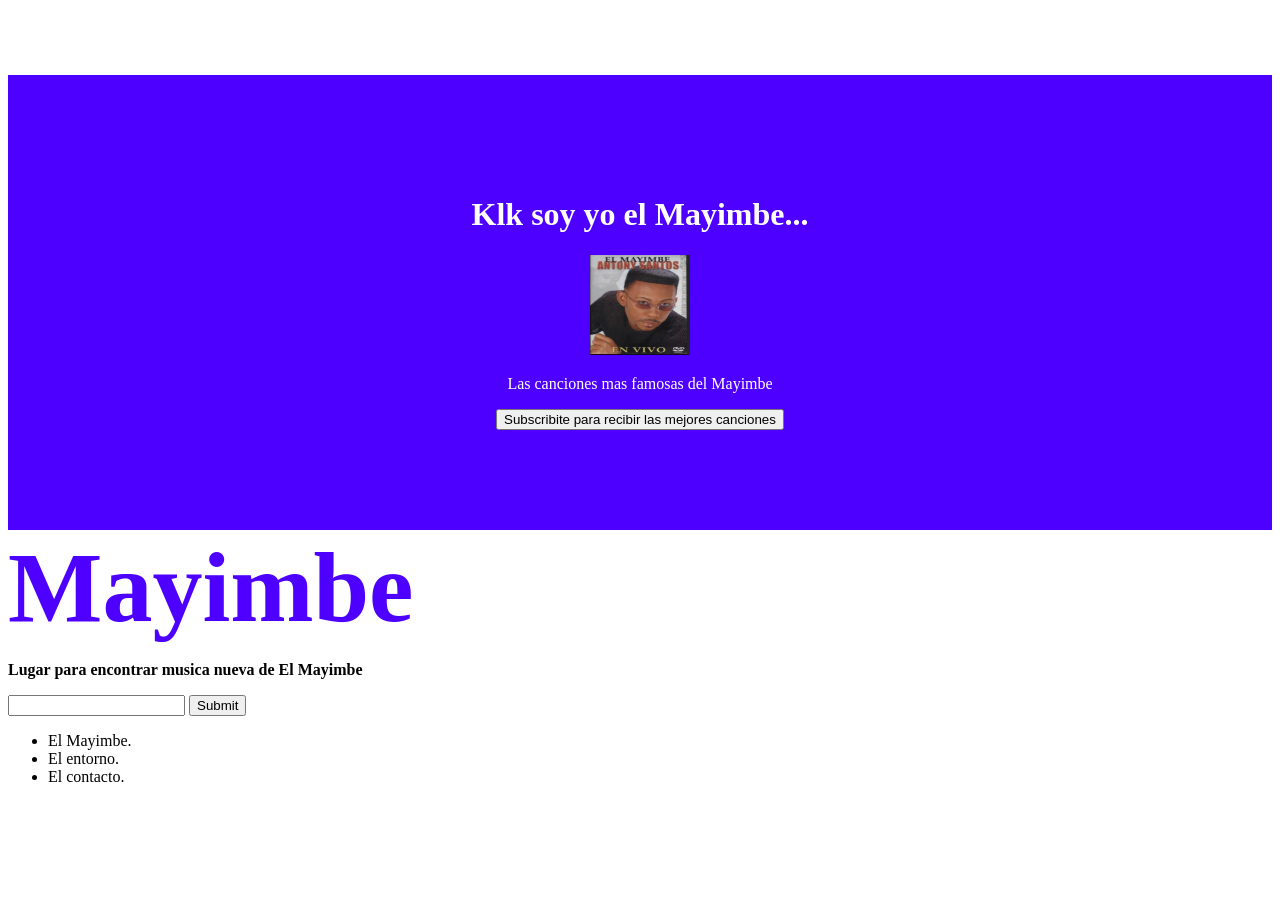
<file: index.html>
<!DOCTYPE html>
<html lang="en">
    <head>
        <meta charset="UTF-8">
        <meta http-equiv="X-UA-Compatible" content="IE=edge">
        <meta name="viewport" content="width=device-width, initial-scale=1.0">
        <title>El Mayimbe</title>
        <link rel="stylesheet" href="./resources/css/index.css">
</head>
<body>
    <!-- Banner section -->
    <div class="banner">
        <h1>Klk soy yo el Mayimbe...</h1>
        <img id="small-mayimbe" src="./resources/images/s-l500.png" alt="">
        <p>Las canciones mas famosas del Mayimbe</p>
        <button>Subscribite para recibir las mejores canciones</button>
    </div>

    <!-- Mayimbe section -->
    <div>
        <span class="bold" id="Mayimbe">Mayimbe</span>
        <p class="bold">Lugar para encontrar musica nueva de El Mayimbe</p>
        <form action="">
            <input type="text">
            <input type="submit" value="Submit">
        </form>
        <div>
            <ul>
                <li>
                    <div></div><span>El Mayimbe.</span>
                </li>
                <li>
                    <div></div><span>El entorno.</span>
                </li>
                <li>
                    <div></div><span>El contacto.</span>
                </li>
            </ul>
        </div>
    </div>
</body>
</html>

<!-- C:\Users\Shadow\Documents\CodeCademy\hello_html\index.html -->
</file>
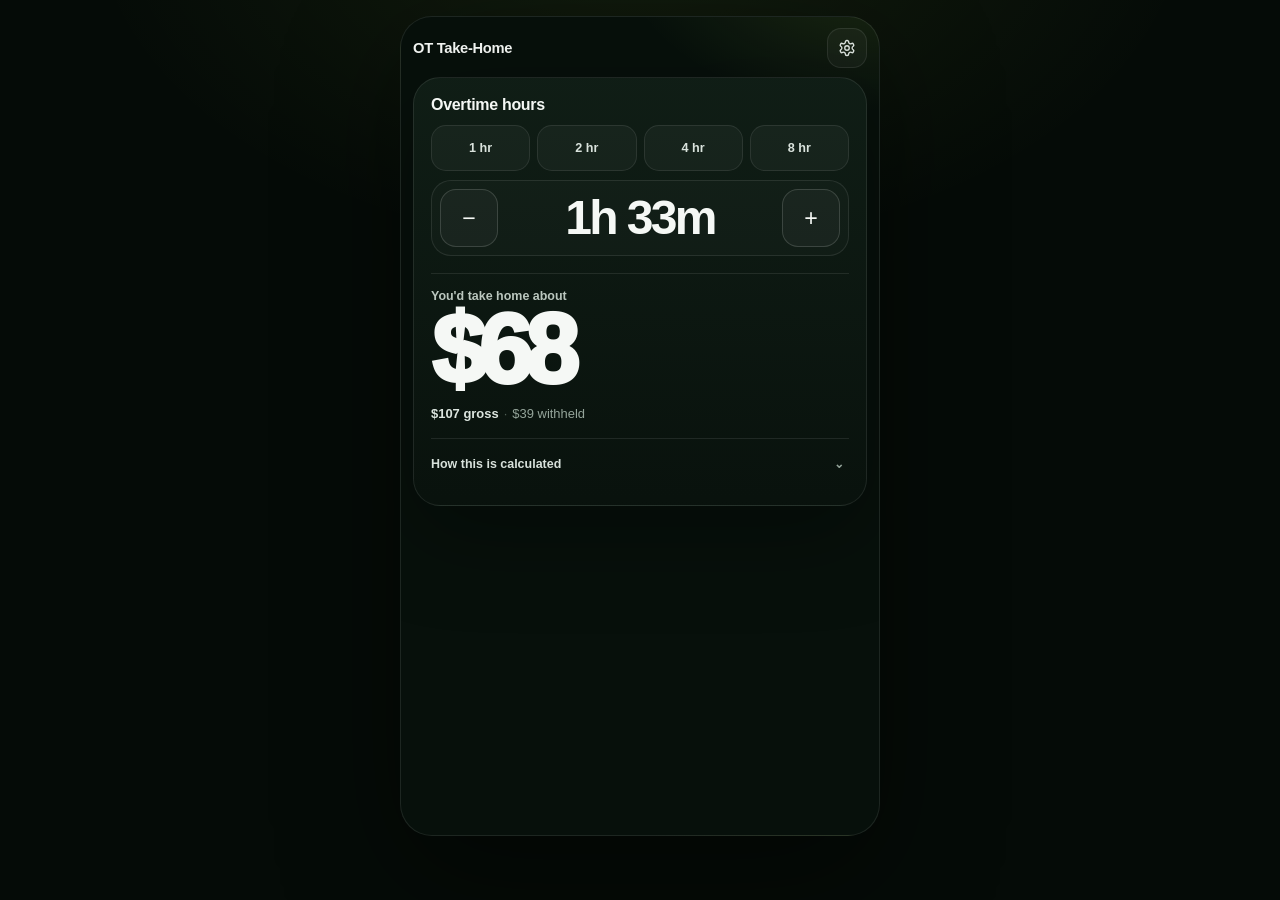
<file: ot-calculator/index.html>
<!doctype html>
<html lang="en">
<head>
  <meta charset="utf-8" />
  <meta name="viewport" content="width=device-width, initial-scale=1, viewport-fit=cover" />
  <meta name="theme-color" content="#07100b" />
  <meta name="apple-mobile-web-app-capable" content="yes" />
  <meta name="apple-mobile-web-app-status-bar-style" content="black-translucent" />
  <title>OT Take-Home</title>
  <style>
    :root{
      color-scheme:dark;
      --bg:#07100b;
      --surface:#0d1912;
      --line:rgba(255,255,255,.09);
      --line-strong:rgba(255,255,255,.15);
      --text:#f5f8f5;
      --muted:#94a49a;
      --muted-2:#6b7b71;
      --accent:#c0ff5b;
      --accent-soft:rgba(192,255,91,.10);
      --accent-line:rgba(192,255,91,.27);
      --shadow:0 28px 90px rgba(0,0,0,.34);
      font-family:Inter,ui-sans-serif,-apple-system,BlinkMacSystemFont,"SF Pro Display","Segoe UI",sans-serif;
    }
    *{box-sizing:border-box}
    html,body{width:100%;height:100%;margin:0;overflow:hidden;background:var(--bg);color:var(--text);-webkit-font-smoothing:antialiased;overscroll-behavior:none}
    button,input{font:inherit}
    button{-webkit-tap-highlight-color:transparent;touch-action:manipulation}
    input{min-width:0;border:0;outline:0;background:transparent;color:var(--text);padding:0;font-variant-numeric:tabular-nums}
    input::-webkit-outer-spin-button,input::-webkit-inner-spin-button{-webkit-appearance:none;margin:0}
    input[type=number]{-moz-appearance:textfield}
    .sr-only{position:absolute!important;width:1px!important;height:1px!important;padding:0!important;margin:-1px!important;overflow:hidden!important;clip:rect(0,0,0,0)!important;white-space:nowrap!important;border:0!important}

    .app{
      width:min(480px,100%);
      height:100dvh;
      margin:0 auto;
      padding:max(11px,env(safe-area-inset-top)) 12px max(11px,env(safe-area-inset-bottom));
      display:flex;
      flex-direction:column;
      gap:9px;
      overflow:hidden;
      background:radial-gradient(420px 260px at 100% -8%,rgba(192,255,91,.12),transparent 62%),var(--bg);
    }
    .topbar{height:40px;flex:none;display:flex;align-items:center;justify-content:space-between;gap:12px}
    .brand{font-size:.92rem;font-weight:790;letter-spacing:-.02em}
    .gear{width:40px;height:40px;border:1px solid var(--line);border-radius:14px;background:rgba(255,255,255,.035);color:#dfe6e1;display:grid;place-items:center;padding:0;cursor:pointer}
    .gear svg{width:18px;height:18px;stroke:currentColor}
    .gear:active{transform:scale(.96)}

    .utility-card{
      flex:none;
      border:1px solid var(--line);
      border-radius:27px;
      padding:17px;
      background:linear-gradient(180deg,rgba(16,30,22,.98),rgba(9,18,13,.99));
      box-shadow:var(--shadow);
    }
    .section-head{margin-bottom:11px}
    .section-head h1{font-size:1rem;line-height:1.2;letter-spacing:-.02em;margin:0;font-weight:800}

    .presets{display:grid;grid-template-columns:repeat(4,1fr);gap:7px}
    .preset{min-height:46px;border:1px solid var(--line);border-radius:15px;background:rgba(255,255,255,.035);color:#d9e2dc;font-size:.79rem;font-weight:800;cursor:pointer}
    .preset[aria-pressed="true"]{border-color:var(--accent-line);background:var(--accent-soft);color:var(--accent)}
    .preset:active{transform:scale(.97)}

    .stepper{display:grid;grid-template-columns:58px minmax(0,1fr) 58px;align-items:center;gap:8px;margin-top:9px;padding:8px;border:1px solid var(--line);border-radius:20px;background:rgba(255,255,255,.018)}
    .step-button{width:58px;height:58px;border:1px solid var(--line-strong);border-radius:16px;background:rgba(255,255,255,.035);color:var(--text);display:grid;place-items:center;padding:0;font-size:1.45rem;font-weight:500;cursor:pointer}
    .step-button:active{transform:scale(.96);background:rgba(255,255,255,.065)}
    .time-display{text-align:center;min-width:0}
    .time-display strong{display:block;font-size:clamp(2.1rem,11vw,3rem);line-height:1;font-weight:900;letter-spacing:-.055em;font-variant-numeric:tabular-nums;white-space:nowrap}

    .divider{height:1px;background:var(--line);margin:17px 0 15px}
    .answer-label{font-size:.78rem;color:#bbc7bf;font-weight:700}
    .money{margin-top:5px;font-size:clamp(4.7rem,21vw,6.1rem);line-height:.88;letter-spacing:-.08em;font-weight:930;font-variant-numeric:tabular-nums;white-space:nowrap}
    .secondary{margin-top:11px;color:var(--muted);font-size:.81rem;line-height:1.4;font-variant-numeric:tabular-nums}
    .secondary strong{color:#dce5df;font-weight:760}
    .secondary .sep{color:#4f5e54;margin:0 5px}

    .calculation{margin-top:15px;border-top:1px solid var(--line)}
    .calculation summary{list-style:none;display:flex;align-items:center;justify-content:space-between;gap:10px;min-height:49px;color:#d8e1db;font-size:.78rem;font-weight:760;cursor:pointer}
    .calculation summary::-webkit-details-marker{display:none}
    .chevron{width:20px;height:20px;display:grid;place-items:center;color:var(--muted);transition:transform .18s ease}
    .calculation[open] .chevron{transform:rotate(180deg)}
    .calc-body{padding:1px 0 4px}
    .calc-list{border:1px solid var(--line);border-radius:15px;overflow:hidden;background:rgba(2,9,5,.26)}
    .calc-row{min-height:42px;display:flex;align-items:center;justify-content:space-between;gap:12px;padding:9px 11px;border-bottom:1px solid var(--line);font-size:.72rem;color:var(--muted)}
    .calc-row:last-child{border-bottom:0}
    .calc-row strong{color:#dfe7e1;font-size:.76rem;font-variant-numeric:tabular-nums;text-align:right}
    .formula,.calc-note{margin:9px 2px 0;color:var(--muted-2);font-size:.67rem;line-height:1.45}
    .calc-note{margin-top:7px}
    .settings-link{margin-top:9px;border:0;background:transparent;color:var(--accent);padding:4px 2px;font-size:.72rem;font-weight:760;cursor:pointer}

    .gear:focus-visible,.preset:focus-visible,.step-button:focus-visible,.settings-link:focus-visible,.close-button:focus-visible{outline:2px solid var(--accent);outline-offset:2px}

    dialog{width:min(448px,calc(100% - 16px));max-height:min(78dvh,650px);margin:auto auto max(8px,env(safe-area-inset-bottom));border:1px solid var(--line-strong);border-radius:26px;padding:0;background:#0d1912;color:var(--text);box-shadow:0 38px 100px rgba(0,0,0,.72)}
    dialog::backdrop{background:rgba(0,0,0,.66);backdrop-filter:blur(8px);-webkit-backdrop-filter:blur(8px)}
    .sheet{max-height:min(78dvh,650px);overflow:auto;padding:17px;-webkit-overflow-scrolling:touch}
    .sheet-handle{width:38px;height:4px;border-radius:999px;background:rgba(255,255,255,.14);margin:-5px auto 12px}
    .sheet-head{display:flex;align-items:flex-start;justify-content:space-between;gap:14px;margin-bottom:14px}
    .sheet-head h2{font-size:1.05rem;letter-spacing:-.025em;margin:0}
    .sheet-head p{margin:4px 0 0;color:var(--muted);font-size:.7rem;line-height:1.35}
    .close-button{width:36px;height:36px;border:1px solid var(--line);border-radius:50%;background:rgba(255,255,255,.035);color:var(--text);font-size:1.05rem;cursor:pointer;flex:none}
    .sheet-grid{display:grid;grid-template-columns:1fr 1fr;gap:8px}
    .field{border:1px solid var(--line);background:rgba(2,9,5,.29);border-radius:14px;padding:10px 11px;min-width:0}
    .field.wide{grid-column:1/-1}
    .field.readonly{opacity:.68}
    .field label{display:block;color:var(--muted-2);font-size:.61rem;font-weight:760;margin-bottom:5px}
    .input-wrap{display:flex;align-items:baseline;gap:4px;min-width:0}
    .prefix,.suffix{font-size:.72rem;color:var(--muted-2);font-weight:720;flex:none}
    .field input{width:100%;font-size:1.08rem;font-weight:800}
    .sheet-section{margin-top:14px;padding-top:13px;border-top:1px solid var(--line)}
    .advanced-settings{border:0;margin:0;padding:0}
    .advanced-settings summary{list-style:none;display:flex;align-items:center;justify-content:space-between;min-height:42px;color:#d2dcd5;font-size:.74rem;font-weight:740;cursor:pointer}
    .advanced-settings summary::-webkit-details-marker{display:none}
    .advanced-settings summary:after{content:"+";color:var(--muted);font-size:1rem}
    .advanced-settings[open] summary:after{content:"−"}
    .advanced-grid{margin-top:7px}
    .sheet-note{margin:12px 0 0;color:var(--muted-2);font-size:.66rem;line-height:1.45}

    @media(min-width:721px){
      body{background:radial-gradient(900px 560px at 50% -10%,rgba(192,255,91,.08),transparent 62%),#050b07}
      .app{height:min(820px,calc(100dvh - 32px));margin-top:16px;margin-bottom:16px;border:1px solid var(--line);border-radius:32px;box-shadow:0 40px 120px rgba(0,0,0,.45)}
    }
    @media(max-height:720px){
      .app{padding-top:max(7px,env(safe-area-inset-top));padding-bottom:max(7px,env(safe-area-inset-bottom));gap:6px}
      .topbar{height:36px}.gear{width:36px;height:36px;border-radius:12px}.utility-card{padding:13px 14px;border-radius:22px}.section-head{margin-bottom:8px}.preset{min-height:40px}.stepper{grid-template-columns:50px minmax(0,1fr) 50px;padding:6px}.step-button{width:50px;height:50px}.time-display strong{font-size:2.25rem}.divider{margin:12px 0}.money{font-size:4rem}.secondary{margin-top:7px}.calculation{margin-top:10px}.calculation summary{min-height:43px}
    }
    @media(max-height:610px){
      .presets{gap:5px}.preset{min-height:34px}.stepper{margin-top:6px;grid-template-columns:44px minmax(0,1fr) 44px}.step-button{width:44px;height:44px;border-radius:13px}.time-display strong{font-size:2rem}.divider{margin:9px 0}.money{font-size:3.45rem}.calculation{margin-top:7px}.calculation summary{min-height:38px}
    }
  </style>
</head>
<body>
  <main class="app">
    <header class="topbar">
      <div class="brand">OT Take-Home</div>
      <button class="gear" type="button" data-open="profile" aria-label="Edit pay settings">
        <svg viewBox="0 0 24 24" fill="none" stroke-width="1.8" stroke-linecap="round" stroke-linejoin="round" aria-hidden="true">
          <path d="M12.22 2h-.44a2 2 0 0 0-2 2v.18a2 2 0 0 1-1 1.73l-.43.25a2 2 0 0 1-2 0l-.15-.08a2 2 0 0 0-2.73.73l-.22.38a2 2 0 0 0 .73 2.73l.15.09a2 2 0 0 1 1 1.74v.5a2 2 0 0 1-1 1.74l-.15.09a2 2 0 0 0-.73 2.73l.22.38a2 2 0 0 0 2.73.73l.15-.08a2 2 0 0 1 2 0l.43.25a2 2 0 0 1 1 1.73V20a2 2 0 0 0 2 2h.44a2 2 0 0 0 2-2v-.18a2 2 0 0 1 1-1.73l.43-.25a2 2 0 0 1 2 0l.15.08a2 2 0 0 0 2.73-.73l.22-.38a2 2 0 0 0-.73-2.73l-.15-.09a2 2 0 0 1-1-1.74v-.5a2 2 0 0 1 1-1.74l.15-.09a2 2 0 0 0 .73-2.73l-.22-.38a2 2 0 0 0-2.73-.73l-.15.08a2 2 0 0 1-2 0l-.43-.25a2 2 0 0 1-1-1.73V4a2 2 0 0 0-2-2Z"/>
          <circle cx="12" cy="12" r="3"/>
        </svg>
      </button>
    </header>

    <section class="utility-card" aria-label="Overtime take-home calculator">
      <div class="section-head"><h1>Overtime hours</h1></div>

      <div class="presets" aria-label="Common overtime amounts">
        <button class="preset" type="button" data-ot-set="1" aria-pressed="false">1 hr</button>
        <button class="preset" type="button" data-ot-set="2" aria-pressed="false">2 hr</button>
        <button class="preset" type="button" data-ot-set="4" aria-pressed="false">4 hr</button>
        <button class="preset" type="button" data-ot-set="8" aria-pressed="false">8 hr</button>
      </div>

      <div class="stepper" aria-label="Adjust overtime">
        <button class="step-button" type="button" data-ot-add="-0.25" aria-label="Subtract fifteen minutes">−</button>
        <div class="time-display" aria-live="polite"><strong id="timeDisplay">1h 33m</strong></div>
        <button class="step-button" type="button" data-ot-add="0.25" aria-label="Add fifteen minutes">+</button>
      </div>
      <input id="otHours" class="sr-only" type="number" min="0" step="0.01" value="1.55" aria-hidden="true" tabindex="-1" />

      <div class="divider"></div>

      <div class="answer-label">You'd take home about</div>
      <div class="money" id="netOtPay">$68</div>
      <div class="secondary"><strong id="grossOtPay">$107 gross</strong><span class="sep">·</span><span id="withheldPay">$39 withheld</span></div>

      <details class="calculation" id="calculation">
        <summary><span>How this is calculated</span><span class="chevron" aria-hidden="true">⌄</span></summary>
        <div class="calc-body">
          <div class="calc-list">
            <div class="calc-row"><span>Gross overtime</span><strong id="grossOtPayDetailed">$106.82</strong></div>
            <div class="calc-row"><span>Estimated withheld</span><strong id="withheldDetailed">$39.04</strong></div>
            <div class="calc-row"><span>Net per overtime hour</span><strong id="netEffective">$43.73/hr</strong></div>
            <div class="calc-row"><span>Blended regular rate</span><strong id="blended">$49.87/hr</strong></div>
          </div>
          <p class="formula" id="formula"></p>
          <p class="calc-note">Estimate. Actual withholding varies.</p>
          <button class="settings-link" type="button" data-open="profile">Change pay settings →</button>
        </div>
      </details>
    </section>
  </main>

  <dialog id="profile">
    <div class="sheet">
      <div class="sheet-handle" aria-hidden="true"></div>
      <div class="sheet-head">
        <div><h2>Pay settings</h2><p>These assumptions shape the estimate.</p></div>
        <button class="close-button" type="button" data-close aria-label="Close">×</button>
      </div>

      <div class="sheet-grid">
        <div class="field"><label for="base">Hourly rate</label><div class="input-wrap"><span class="prefix">$</span><input id="base" type="number" inputmode="decimal" min="0" step="0.01" value="43.98"></div></div>
        <div class="field"><label for="takeHomeRate">Take-home rate</label><div class="input-wrap"><input id="takeHomeRate" type="number" inputmode="decimal" min="0" max="100" step="0.01" value="63.45"><span class="suffix">%</span></div></div>
        <div class="field"><label for="regularHours">Regular hours</label><div class="input-wrap"><input id="regularHours" type="number" inputmode="decimal" min="0" step="0.01" value="34.01"><span class="suffix">hr</span></div></div>
        <div class="field readonly"><label for="worked">Total hours</label><div class="input-wrap"><input id="worked" type="number" inputmode="decimal" min="0" step="0.01" value="35.56" readonly aria-readonly="true"><span class="suffix">hr</span></div></div>
      </div>

      <div class="sheet-section">
        <details class="advanced-settings">
          <summary>Paycheck additions</summary>
          <div class="sheet-grid advanced-grid">
            <div class="field"><label for="upsell">Upsell / incentive</label><div class="input-wrap"><span class="prefix">$</span><input id="upsell" type="number" inputmode="decimal" min="0" step="0.01" value="185"></div></div>
            <div class="field"><label for="shift">Shift differential</label><div class="input-wrap"><span class="prefix">$</span><input id="shift" type="number" inputmode="decimal" min="0" step="0.01" value="24.42"></div></div>
            <div class="field wide"><label for="other">Other includable pay</label><div class="input-wrap"><span class="prefix">$</span><input id="other" type="number" inputmode="decimal" min="0" step="0.01" value="0"></div></div>
          </div>
        </details>
      </div>
      <p class="sheet-note">Your take-home rate is an estimate based on typical deductions, not an exact marginal tax rate.</p>
    </div>
  </dialog>

  <script type="module" src="./calculator.mjs"></script>
</body>
</html>
</file>
<file: resources/css/index.css>
.banner{
    background-color: #4D00ff;
    color: white;
    margin-top: 75px;
    text-align: center;
    padding: 100px 0;
}

#small-mayimbe{
    height: 100px;
    width: 100px;
}

#Mayimbe{
    color: #4D00ff;
    font-size: 100px;
}

.bold{
    font-weight: 900;
}
</file>
